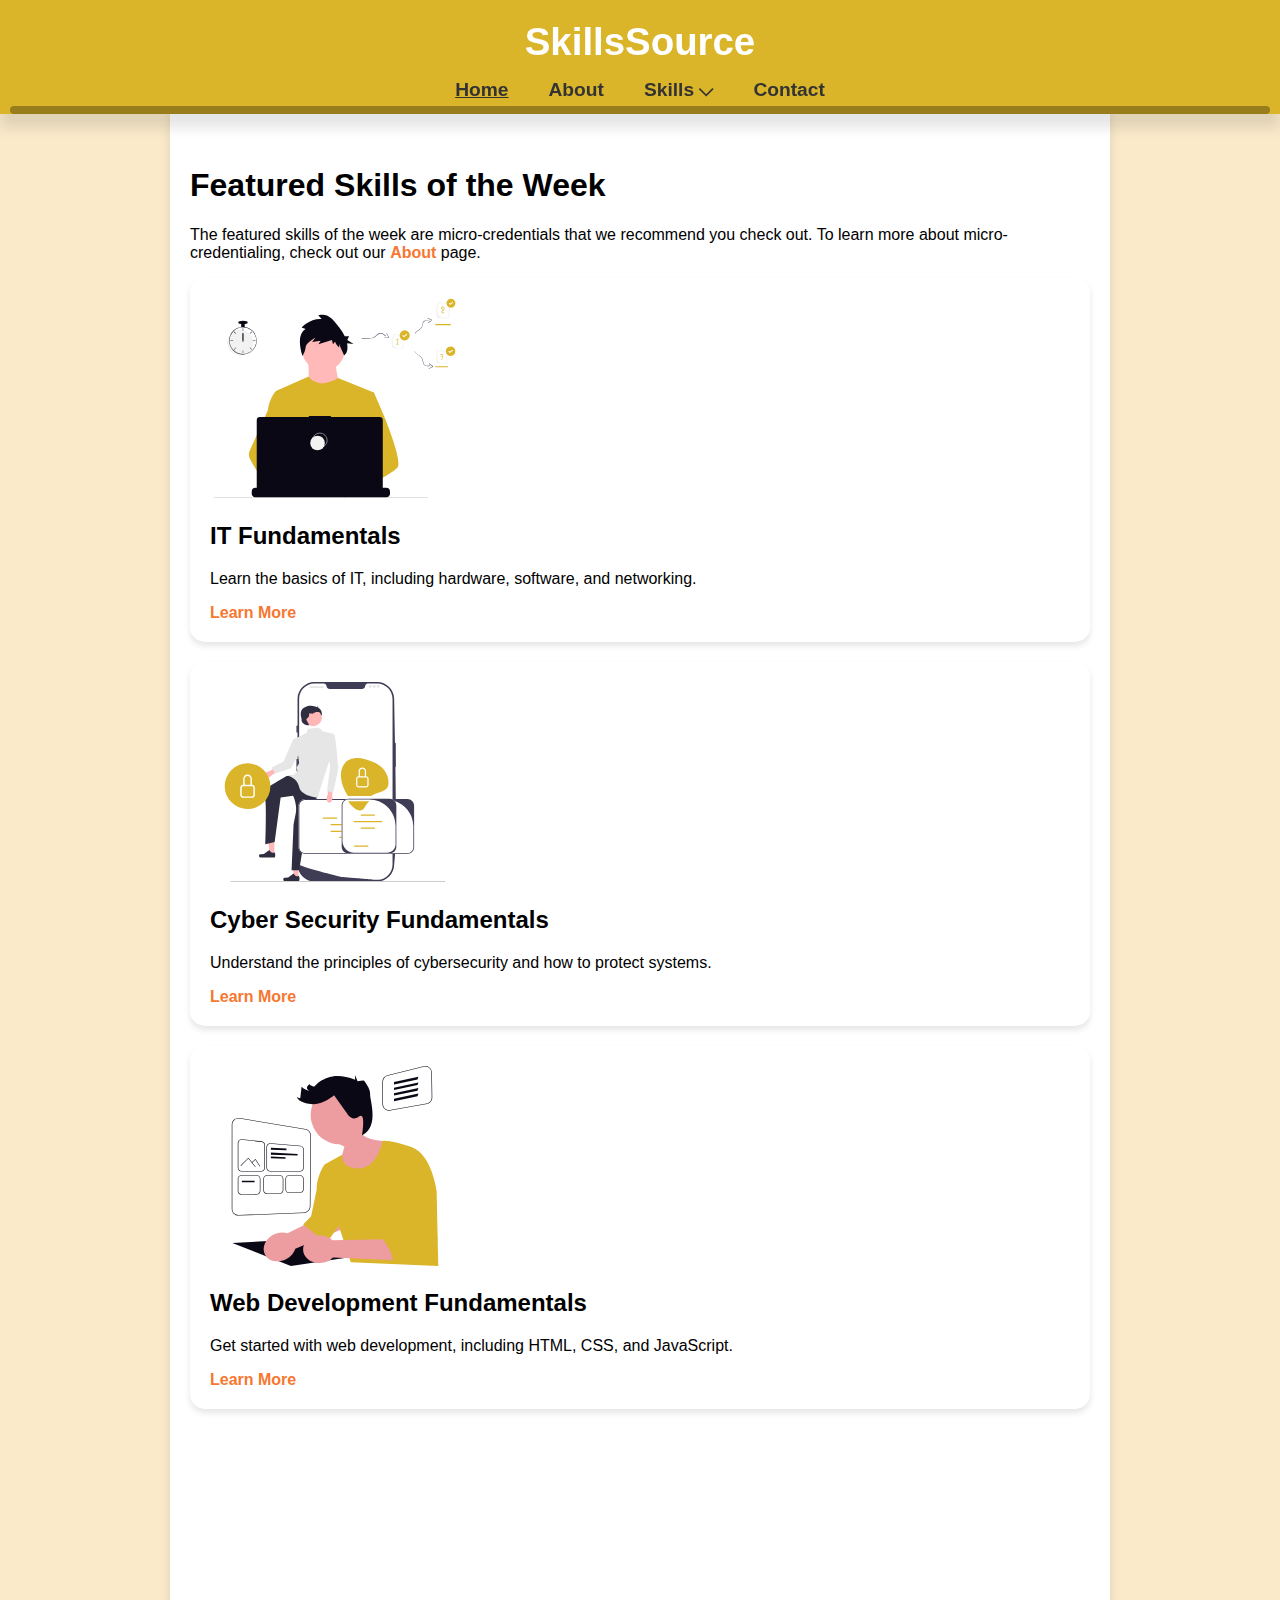
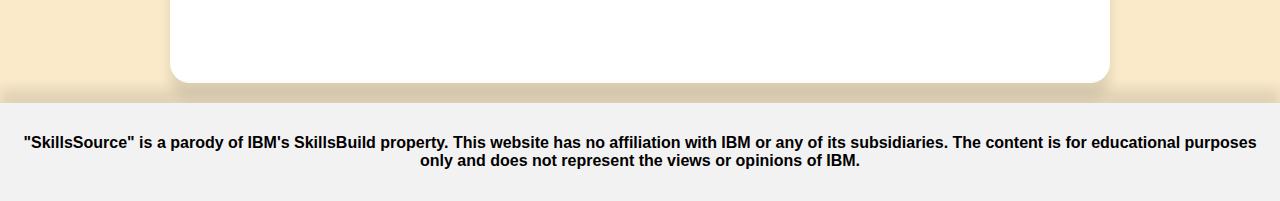
<file: index.html>
<!DOCTYPE html>
<html lang="en">
    <head>
    <title> SkillsSource </title>
        <meta charset="utf-8">
		<link rel="stylesheet" href="style.css">
		<meta name=viewport content="width=device-width, initial-scale=1.0">
		<link rel="icon" type="image/x-icon" href="SkillsSource_Favicon.png">





		<script>window.onscroll = function() {myFunction()};

			function myFunction() {
			  var winScroll = document.body.scrollTop || document.documentElement.scrollTop;
			  var height = document.documentElement.scrollHeight - document.documentElement.clientHeight;
			  var scrolled = (winScroll / height) * 100;
			  document.getElementById("myBar").style.width = scrolled + "%";
			}
			</script>
    </head>
<body>
   
<nav>

	<!--

	<h6>⚠ This site is under construction</h6>
	
	-->
	<a href="index.html" style="all: unset;"><p>SkillsSource</p></a>
	<ul>
		<li><a href="index.html" style="text-decoration: underline;">Home</a></li>
		<li><a href="about.html">About</a></li>
		<li>
			<li>
				<a href="#">Skills ⌵</a>
				<ul class="dropdown">
					<li><a href="IT_Fund.html">IT Fundamentals</a></li>
					<li><a href="CyberS_Fund.html">Cyber Security Fundamentals</a></li>
					<li><a href="WebDev_Fund.html">Web Development Fundamentals</a></li>
					<li><a href="UX_Fund.html">User Experience</a></li>
				</ul>
			</li>
		
		
		<li><a href="contact.html">Contact</a></li>


	</ul>
	
	
	


	<div class="progress-container">
		<div class="progress-bar" id="myBar"></div>
	  </div>
</nav>


<!-- 

I want to make a thing that shows how you got to said page, like a file path kinda, that stays under the nav bar
 
edit: nvm but ill keep this comment here for now

-->





<div id="wrapper">

	<br><br>



	
	<h1>
		Featured Skills of the Week

	</h1>

	<p> 
		The featured skills of the week are micro-credentials that we recommend you check out. To learn more about micro-credentialing, check out our <a href="about.html">About</a> page.
		
		
		

	
	</p>




	<main>
		<div class="featured-card">
			<img src="ITF_Home.svg" alt="IT person working" width="250" height="200">
			<h2>IT Fundamentals</h2>
			<p>Learn the basics of IT, including hardware, software, and networking.</p>
			<a href="IT_Fund.html">Learn More</a>
		</div>

		<div class="featured-card">
			<img src="cyberSF_Home.svg" alt="Person next to encrypted device" width="250" height="200">
			<h2>Cyber Security Fundamentals</h2>
			<p>Understand the principles of cybersecurity and how to protect systems.</p>
			<a href="CyberS_Fund.html">Learn More</a>
		</div>

		<div class="featured-subcard">
			<img src="WebDevF_Home.svg" alt="Person building website" width="250" height="200">
			<h2>Web Development Fundamentals</h2>
			<p>Get started with web development, including HTML, CSS, and JavaScript.</p>
			<a href="WebDev_Fund.html">Learn More</a>
		</div>








</main>

	<br><br><br><br><br><br><br><br><br><br><br><br><br>
</div>


	
<footer>

	<p>"SkillsSource" is a parody of IBM's SkillsBuild property. This website has no affiliation with IBM or any of its subsidiaries. The content is for educational purposes only and does not represent the views or opinions of IBM.
	</p>

	
</footer>

</body> 
</html>
</file>
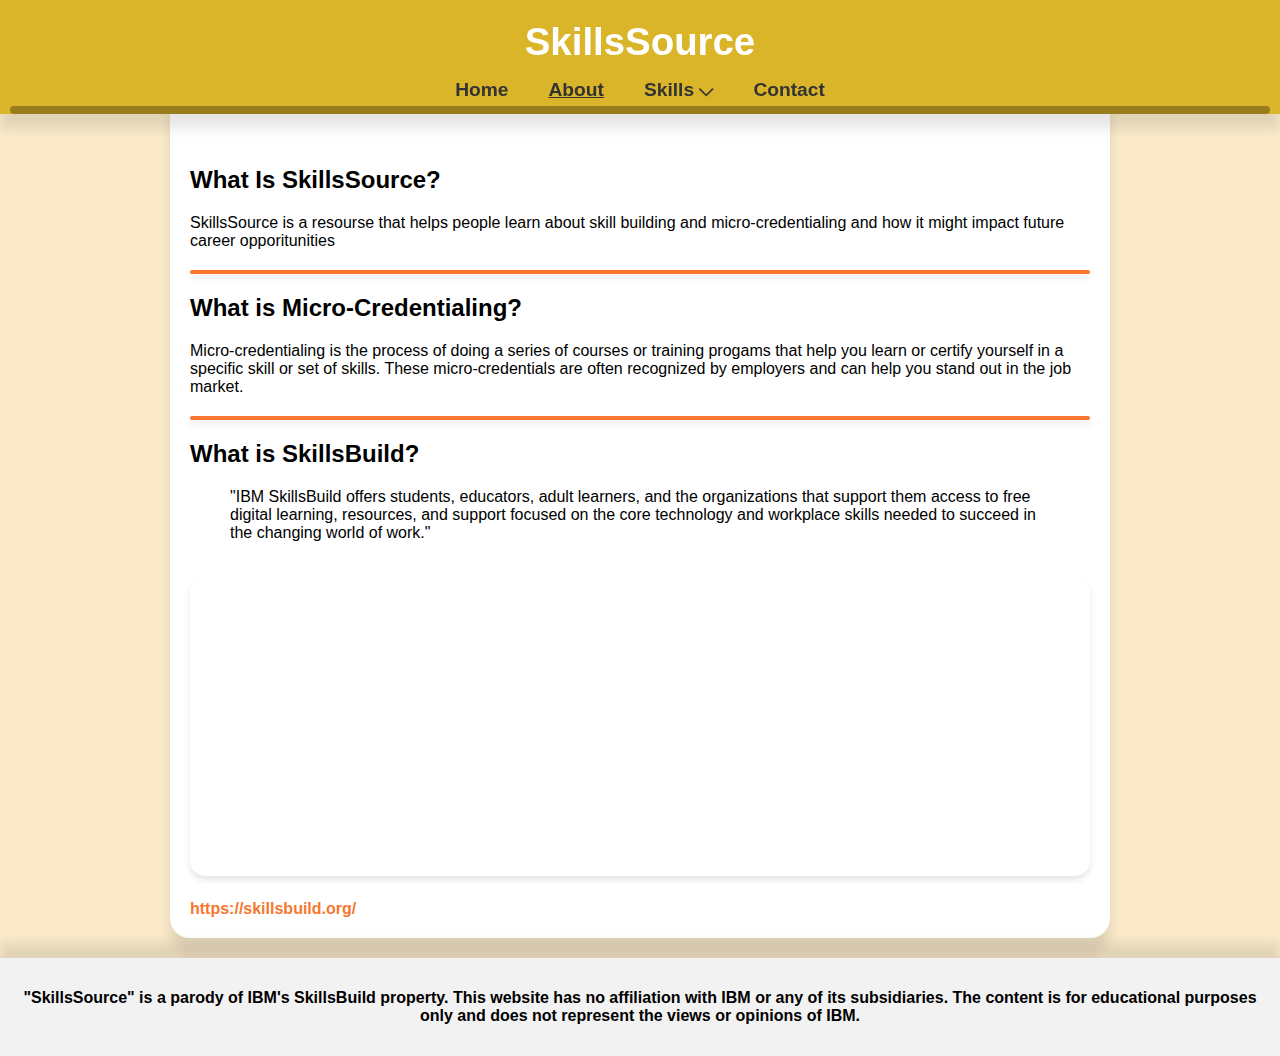
<file: about.html>
<!DOCTYPE html>
<html lang="en">
	<head>
	<title> About - SkillsSource</title>
		<meta charset="utf-8">
		<link rel="stylesheet" href="style.css">
		<meta name=viewport content="width=device-width, initial-scale=1.0">
		<link rel="icon" type="image/x-icon" href="SkillsSource_Favicon.png">





		<script>window.onscroll = function() {myFunction()};

			function myFunction() {
			  var winScroll = document.body.scrollTop || document.documentElement.scrollTop;
			  var height = document.documentElement.scrollHeight - document.documentElement.clientHeight;
			  var scrolled = (winScroll / height) * 100;
			  document.getElementById("myBar").style.width = scrolled + "%";
			}
			</script>
	</head>
<body>
	<nav>
		<!--

	<h6>⚠ This site is under construction</h6>
	
	-->



		<a href="index.html" style="all: unset;"><p>SkillsSource</p></a>
		<ul>
			<li><a href="index.html">Home</a></li>
			<li><a href="about.html" style="text-decoration: underline;">About</a></li>
			<li>

				<li>
					<a href="#">Skills ⌵</a>
					<ul class="dropdown">
						<li><a href="IT_Fund.html">IT Fundamentals</a></li>
						<li><a href="CyberS_Fund.html">Cyber Security Fundamentals</a></li>
						<li><a href="WebDev_Fund.html">Web Development Fundamentals</a></li>
						<li><a href="UX_Fund.html">User Experience</a></li>
					</ul>
				</li>
			
			
			<li><a href="contact.html">Contact</a></li>
	
		</ul>
	
		<div class="progress-container">
			<div class="progress-bar" id="myBar"></div>
		  </div>
	</nav>

<div id="wrapper">

	<br><br>

<main>
	<h2>What Is SkillsSource?</h2>

	<p>SkillsSource is a resourse that helps people learn about skill building and micro-credentialing and how it might impact future career opporitunities </p>

	<hr>
	<h2>What is Micro-Credentialing?</h2>
	<p>
		Micro-credentialing is the process of doing a series of courses or training progams that help you learn or certify yourself in a specific skill or set of skills. These micro-credentials are often recognized by employers and can help you stand out in the job market.
	</p>

	<hr>


	<h2>What is SkillsBuild?</h2>

	<blockquote>
		"IBM SkillsBuild offers students, educators, adult learners, and the organizations that support them access to free digital learning, resources, and support focused on the core technology and workplace skills needed to succeed in the changing world of work."
		<br><br>
		
		
	</blockquote>

<iframe class="IBM_Vid" src="https://chat-prod-bucket.s3.us-south.cloud-object-storage.appdomain.cloud/IBM_SkillsBuild.mp4" frameborder="0" alt="Video about SkillsBuild by IBM"></iframe>
		<a href="https://skillsbuild.org/" target="_blank">https://skillsbuild.org/</a>

<!--
	<hr>
	<h2>⚠ Under Construction?</h2>
	<p> The rest of the about page is currently under construction.</p>

	<br><br><br><br><br><br><br><br><br><br>


	<hr>


<h4>Sources</h4>
<ol>
	<li><a href="https://ecampus.oregonstate.edu/news/what-is-a-microcredential/">https://ecampus.oregonstate.edu/news/what-is-a-microcredential/</a></li>
	<li><a href=""></a></li>
	<li><a href=""></a></li>
</ol>
-->

</main>

	</div>



	

<footer>

	<p>"SkillsSource" is a parody of IBM's SkillsBuild property. This website has no affiliation with IBM or any of its subsidiaries. The content is for educational purposes only and does not represent the views or opinions of IBM.
	</p>

	
</footer>

</body> 
</html>
</file>
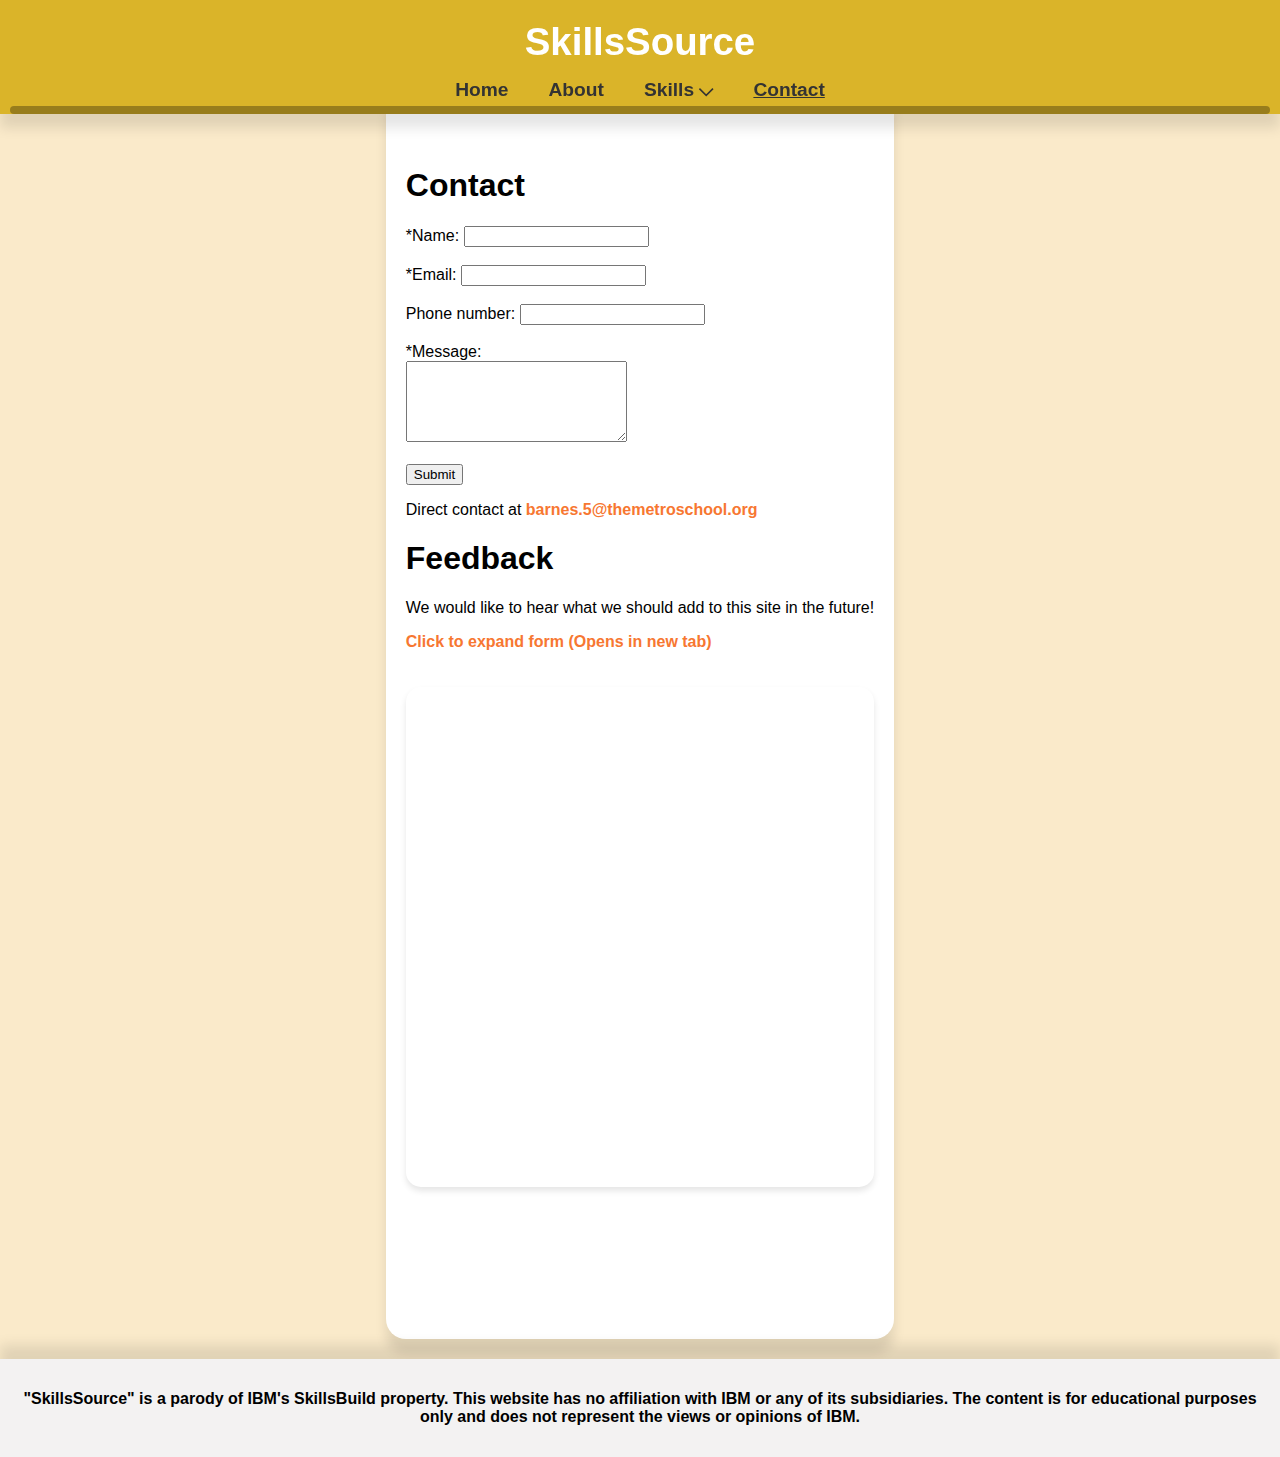
<file: contact.html>
<!DOCTYPE html>
<html lang="en">
    <head>
    <title> Contact - SkillsSource</title>
        <meta charset="utf-8">
		<link rel="stylesheet" href="style.css">
		<meta name=viewport content="width=device-width, initial-scale=1.0">
		<link rel="icon" type="image/x-icon" href="SkillsSource_Favicon.png">








		<script>window.onscroll = function() {myFunction()};

			function myFunction() {
			  var winScroll = document.body.scrollTop || document.documentElement.scrollTop;
			  var height = document.documentElement.scrollHeight - document.documentElement.clientHeight;
			  var scrolled = (winScroll / height) * 100;
			  document.getElementById("myBar").style.width = scrolled + "%";
			}
			</script>
    </head>
<body>
   
	<nav>
		<!--

	<h6>⚠ This site is under construction</h6>
	
	-->

		<a href="index.html" style="all: unset;"><p>SkillsSource</p></a>
		<ul>
			<li><a href="index.html">Home</a></li>
			<li><a href="about.html">About</a></li>
			<li>
				<li>
					<a href="#">Skills ⌵</a>
					<ul class="dropdown">
						<li><a href="IT_Fund.html">IT Fundamentals</a></li>
						<li><a href="CyberS_Fund.html">Cyber Security Fundamentals</a></li>
						<li><a href="WebDev_Fund.html">Web Development Fundamentals</a></li>
						<li><a href="UX_Fund.html">User Experience</a></li>
					</ul>
				</li>
			
			
			<li><a href="contact.html" style="text-decoration: underline;">Contact</a></li>
	
		</ul>
	
		<div class="progress-container">
			<div class="progress-bar" id="myBar"></div>
		  </div>
	</nav>

<div id="wrapper">

<br><br>

<main>
	<h1>
		Contact

	</h1>


	<!-- this doesnt work btw -->

	<form action="contact_form.php" method="post">
		<label for="name">*Name:</label>
		<input type="text" id="name" name="name" required><br><br>

		<label for="email">*Email:</label>
		<input type="email" id="email" name="email" required><br><br>

		<label for="phone">Phone number:</label>
		<input type="text" id="phone" name="phone"><br><br>

		<label for="message">*Message:</label><br>
		<textarea id="message" name="message" rows="5" cols="25" required></textarea><br><br>

		<input type="submit" value="Submit">

	</form>

<p>Direct contact at <a href="mailto:barnes.5@themetroschool.org">barnes.5@themetroschool.org</a></p>


	<!-- find a way to make it work tho, it'd be pretty epic sauce-->


	<h1>Feedback</h1>
	<p>We would like to hear what we should add to this site in the future!</p>
	<a href="https://forms.gle/TrHF9D6RSz71Xh76A" target="_blank">Click to expand form (Opens in new tab)</a>
	<br>
	<br>
	<br>

 <iframe src="https://forms.gle/TrHF9D6RSz71Xh76A" frameborder="0"></iframe>



</main>

<br><br><br><br><br><br>

</div>



<footer>


	<p>"SkillsSource" is a parody of IBM's SkillsBuild property. This website has no affiliation with IBM or any of its subsidiaries. The content is for educational purposes only and does not represent the views or opinions of IBM.
	</p>
	
</footer>

</body> 
</html>
</file>
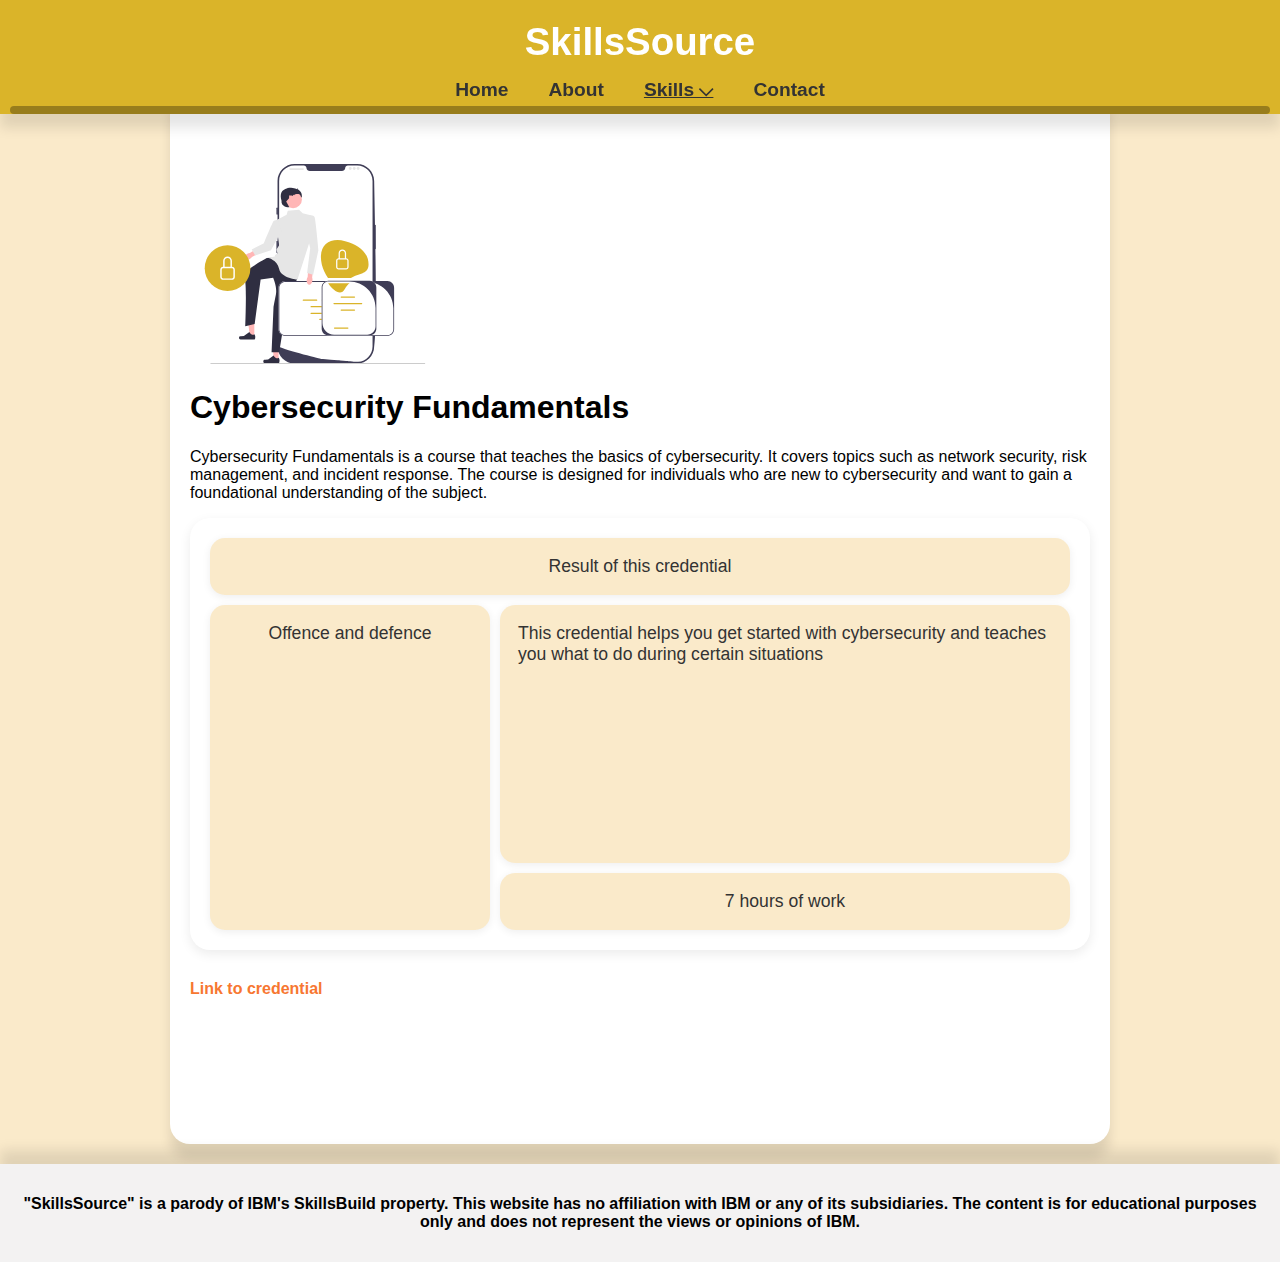
<file: CyberS_Fund.html>
<!DOCTYPE html>
<html lang="en">
    <head>
    <title> Cybersecurity Fundamentals - SkillsSource </title>
        <meta charset="utf-8">
		<link rel="stylesheet" href="style.css">
		<meta name=viewport content="width=device-width, initial-scale=1.0">
		<link rel="icon" type="image/x-icon" href="SkillsSource_Favicon.png">





		<script>window.onscroll = function() {myFunction()};

			function myFunction() {
			  var winScroll = document.body.scrollTop || document.documentElement.scrollTop;
			  var height = document.documentElement.scrollHeight - document.documentElement.clientHeight;
			  var scrolled = (winScroll / height) * 100;
			  document.getElementById("myBar").style.width = scrolled + "%";
			}
			</script>
    </head>
<body>
   
<nav>

	<!--

	<h6>⚠ This site is under construction</h6>
	
	-->
	
	<a href="index.html" style="all: unset;"><p>SkillsSource</p></a>
	<ul>
		<li><a href="index.html">Home</a></li>
		<li><a href="about.html">About</a></li>
		<li>
			<li>
				<a href="#"  style="text-decoration: underline;">Skills ⌵</a>
				<ul class="dropdown">
					<li><a href="IT_Fund.html">IT Fundamentals</a></li>
					<li><a href="CyberS_Fund.html" style="text-decoration: underline;">Cyber Security Fundamentals</a></li>
					<li><a href="WebDev_Fund.html">Web Development Fundamentals</a></li>
					<li><a href="UX_Fund.html">User Experience</a></li>
				</ul>
			</li>
		
		
		<li><a href="contact.html">Contact</a></li>


	</ul>
	
	
	


	<div class="progress-container">
		<div class="progress-bar" id="myBar"></div>
	  </div>
</nav>


<!-- 

I want to make a thing that shows how you got to said page, like a file path kinda, that stays under the nav bar
 
edit: nvm but ill keep this comment here for now

-->





<div id="wrapper">

	<br><br><br>



	<img src="cyberSF_Home.svg" alt="Person next to encrypted device" width="250" height="200">
	<h1>
		Cybersecurity Fundamentals

	</h1>


	
	<p> 
		Cybersecurity Fundamentals is a course that teaches the basics of cybersecurity. It covers topics such as network security, risk management, and incident response. The course is designed for individuals who are new to cybersecurity and want to gain a foundational understanding of the subject.
		

	
	</p>




	<main>
		


<div class="parent">
    <div class="div1">Result of this credential</div>
    <div class="div2">Offence and defence</div>
    <div class="div3">This credential helps you get started with cybersecurity and teaches you what to do during certain situations</div>
    <div class="div4">7 hours of work</div>
</div>
    <a href="https://students.yourlearning.ibm.com/activity/PLAN-805005E992EA" target="_blank">Link to credential</a>






</main>

	<br><br><br><br><br><br><br>
</div>


	
<footer>

	<p>"SkillsSource" is a parody of IBM's SkillsBuild property. This website has no affiliation with IBM or any of its subsidiaries. The content is for educational purposes only and does not represent the views or opinions of IBM.
	</p>

	
</footer>

</body> 
</html>
</file>
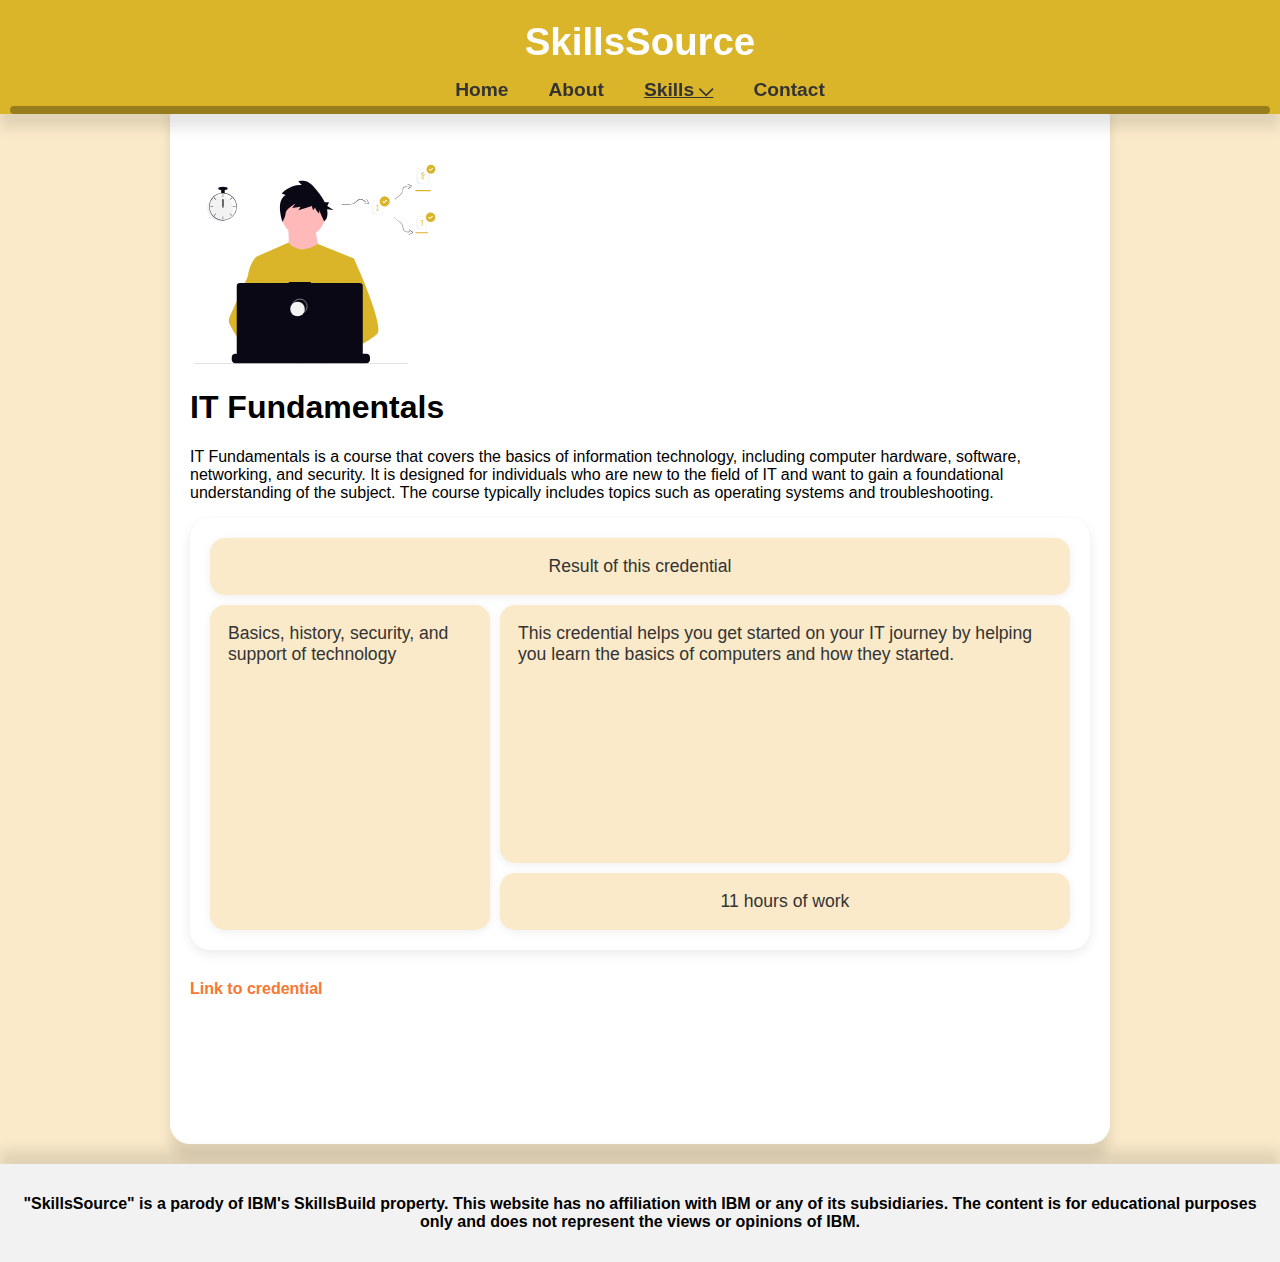
<file: IT_Fund.html>
<!DOCTYPE html>
<html lang="en">
    <head>
    <title> IT Fundamentals - SkillsSource </title>
        <meta charset="utf-8">
		<link rel="stylesheet" href="style.css">
		<meta name=viewport content="width=device-width, initial-scale=1.0">
		<link rel="icon" type="image/x-icon" href="SkillsSource_Favicon.png">





		<script>window.onscroll = function() {myFunction()};

			function myFunction() {
			  var winScroll = document.body.scrollTop || document.documentElement.scrollTop;
			  var height = document.documentElement.scrollHeight - document.documentElement.clientHeight;
			  var scrolled = (winScroll / height) * 100;
			  document.getElementById("myBar").style.width = scrolled + "%";
			}
			</script>
    </head>
<body>
   
<nav>

	<!--

	<h6>⚠ This site is under construction</h6>
	
	-->
	
	<a href="index.html" style="all: unset;"><p>SkillsSource</p></a>
	<ul>
		<li><a href="index.html">Home</a></li>
		<li><a href="about.html">About</a></li>
		<li>
			<li>
				<a href="#"  style="text-decoration: underline;">Skills ⌵</a>
				<ul class="dropdown">
					<li><a href="IT_Fund.html"  style="text-decoration: underline;">IT Fundamentals</a></li>
					<li><a href="CyberS_Fund.html">Cyber Security Fundamentals</a></li>
					<li><a href="WebDev_Fund.html">Web Development Fundamentals</a></li>
					<li><a href="UX_Fund.html">User Experience</a></li>
				</ul>
			</li>
		
		
		<li><a href="contact.html">Contact</a></li>


	</ul>
	
	
	


	<div class="progress-container">
		<div class="progress-bar" id="myBar"></div>
	  </div>
</nav>


<!-- 

I want to make a thing that shows how you got to said page, like a file path kinda, that stays under the nav bar
 
edit: nvm but ill keep this comment here for now

-->





<div id="wrapper">

	<br><br><br>



	<img src="ITF_Home.svg" alt="IT person working" width="250" height="200">
	<h1>
		IT Fundamentals

	</h1>


	
	<p> 
		IT Fundamentals is a course that covers the basics of information technology, including computer hardware, software, networking, and security. It is designed for individuals who are new to the field of IT and want to gain a foundational understanding of the subject. The course typically includes topics such as operating systems and troubleshooting.
		

	
	</p>




	<main>
		


<div class="parent">
    <div class="div1">Result of this credential</div>
    <div class="div2">
		Basics, history, security, and support of technology
</div>
    <div class="div3">This credential helps you get started on your IT journey by helping you learn the basics of computers and how they started. </div>
    <div class="div4">11 hours of work</div>
</div>
    
<a href="https://students.yourlearning.ibm.com/activity/PLAN-189E4B1AF551" target="_blank">Link to credential</a>





</main>

	<br><br><br><br><br><br><br>
</div>


	
<footer>

	<p>"SkillsSource" is a parody of IBM's SkillsBuild property. This website has no affiliation with IBM or any of its subsidiaries. The content is for educational purposes only and does not represent the views or opinions of IBM.
	</p>

	
</footer>

</body> 
</html>
</file>
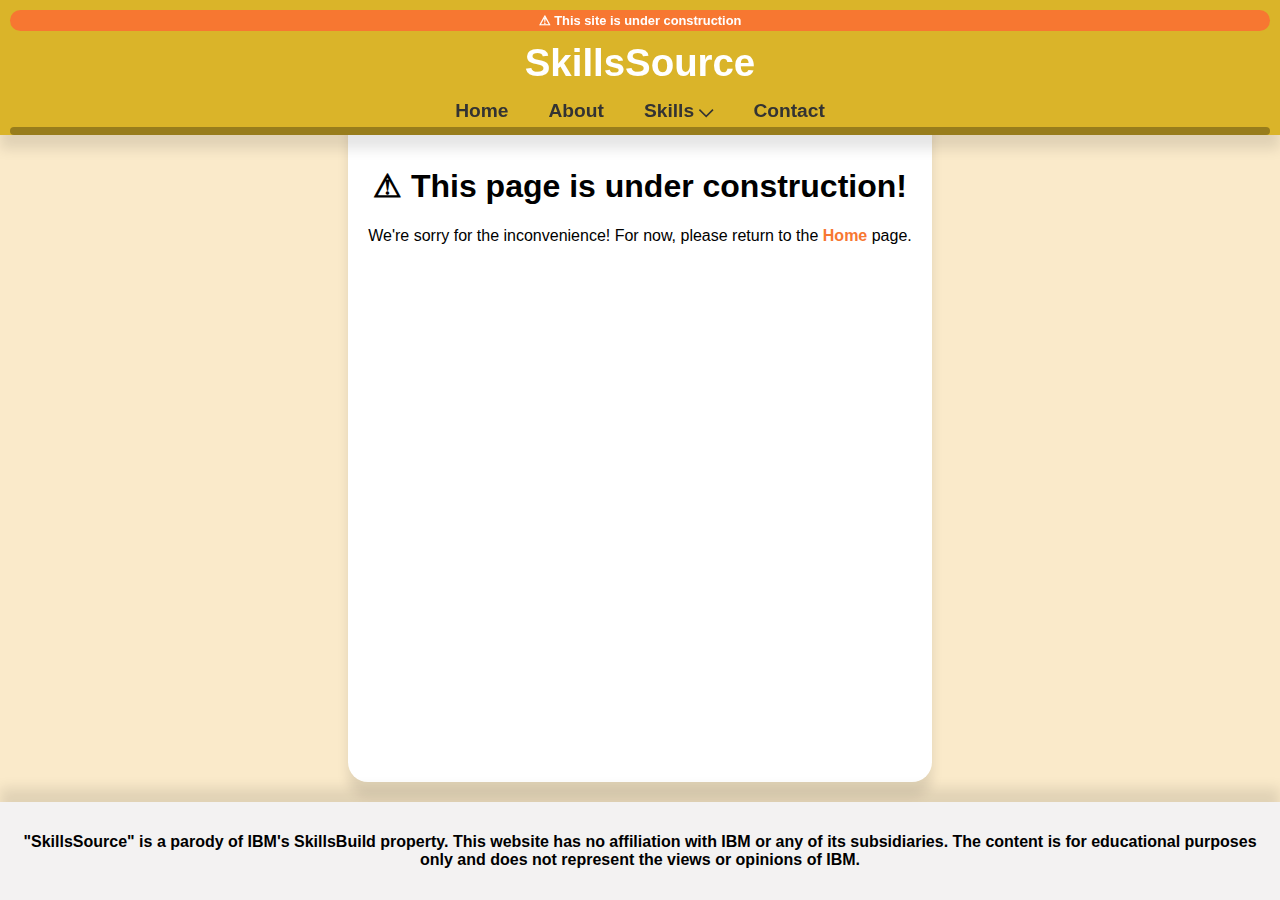
<file: under_constuction.html>
<!DOCTYPE html>
<html lang="en">
    <head>
    <title> Under Construction - SkillsSource </title>
        <meta charset="utf-8">
		<link rel="stylesheet" href="style.css">
		<meta name=viewport content="width=device-width, initial-scale=1.0">
		<link rel="icon" type="image/x-icon" href="SkillsSource_Favicon.png">





		<script>window.onscroll = function() {myFunction()};

			function myFunction() {
			  var winScroll = document.body.scrollTop || document.documentElement.scrollTop;
			  var height = document.documentElement.scrollHeight - document.documentElement.clientHeight;
			  var scrolled = (winScroll / height) * 100;
			  document.getElementById("myBar").style.width = scrolled + "%";
			}
			</script>
    </head>
<body>
   
<nav>

	<h6>⚠ This site is under construction</h6>
	
	<a href="index.html" style="all: unset;"><p>SkillsSource</p></a>
	<ul>
		<li><a href="index.html">Home</a></li>
		<li><a href="about.html">About</a></li>
		
			<li>
				<a href="#">Skills ⌵</a>
				<ul class="dropdown">
					<li><a href="IT_Fund.html">IT Fundamentals</a></li>
					<li><a href="CyberS_Fund.html">Cyber Security Fundamentals</a></li>
					<li><a href="WebDev_Fund.html">Web Development Fundamentals</a></li>
					<li><a href="UX_Fund.html">User Experience</a></li>
				</ul>
			</li>
		
		
		<li><a href="contact.html">Contact</a></li>


	</ul>
	
	
	


	<div class="progress-container">
		<div class="progress-bar" id="myBar"></div>
	  </div>
</nav>


<!-- 

I want to make a thing that shows how you got to said page, like a file path kinda, that stays under the nav bar
 
edit: nvm but ill keep this comment here for now

-->





<div id="wrapper">

	<br><br>



	
	<h1 style="text-align: center;">
		⚠ This page is under construction!

	</h1>

	<p style="text-align: center;"> 
		We're sorry for the inconvenience! For now, please return to the <a href="index.html">Home</a> page.
		
		
		

	
	</p>




	
		










	<br><br><br><br><br><br><br><br><br><br><br><br><br>
</div>


	
<footer>

	<p>"SkillsSource" is a parody of IBM's SkillsBuild property. This website has no affiliation with IBM or any of its subsidiaries. The content is for educational purposes only and does not represent the views or opinions of IBM.
	</p>

	
</footer>

</body> 
</html>
</file>
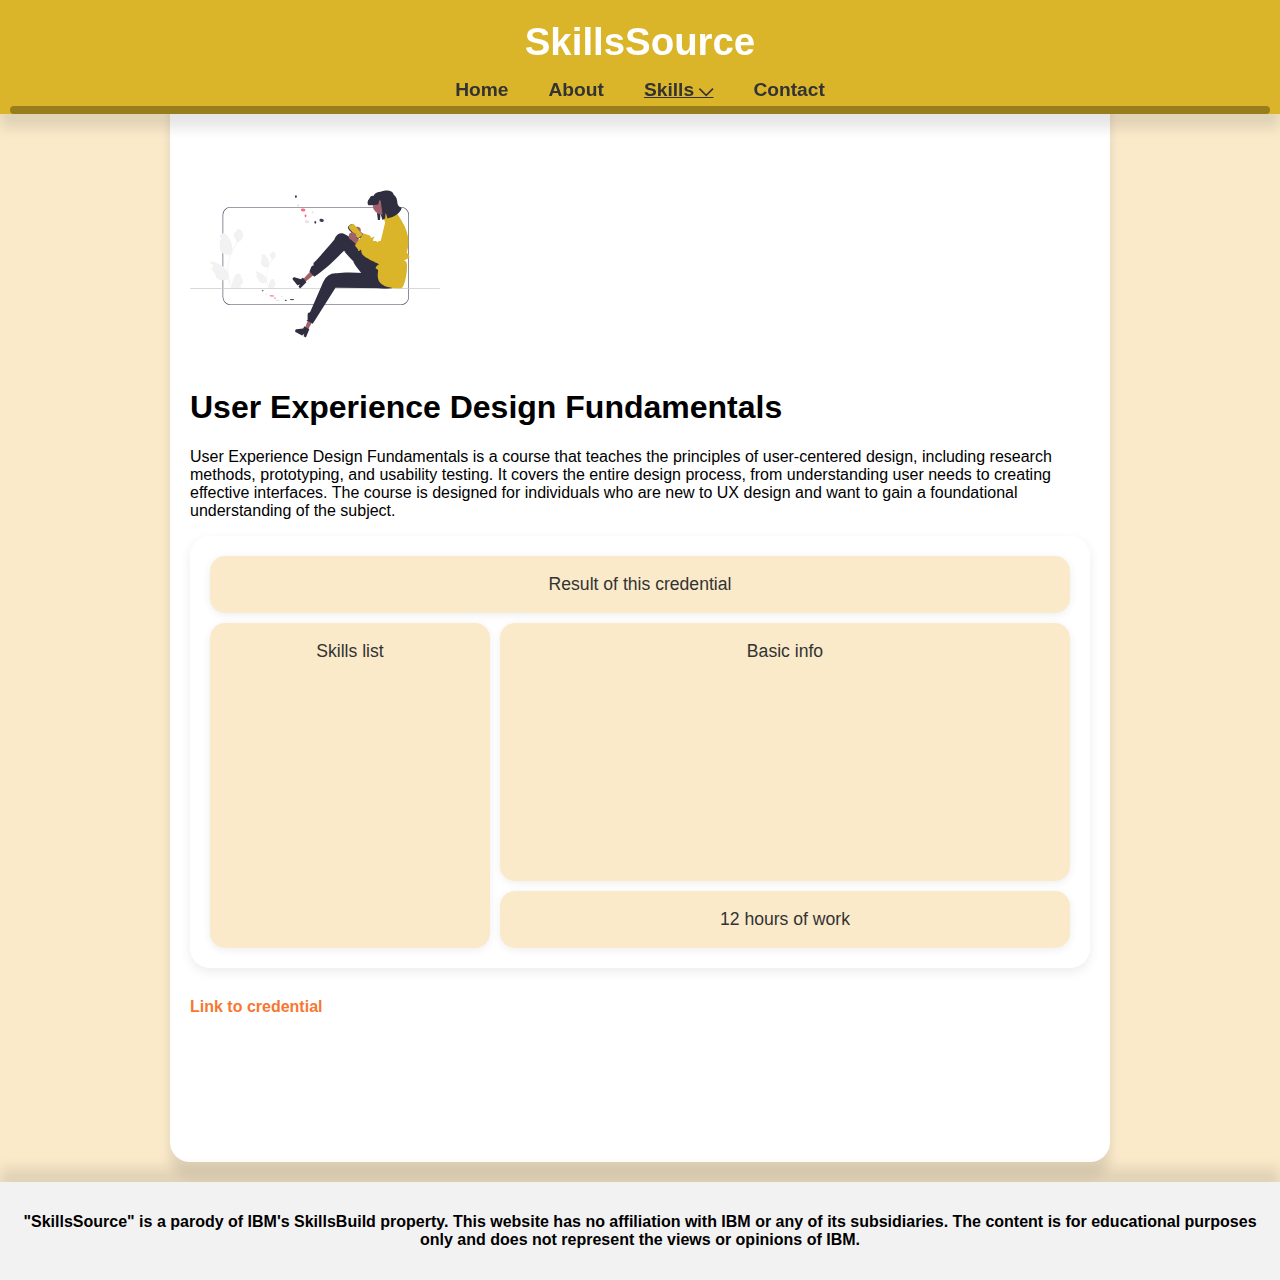
<file: UX_Fund.html>
<!DOCTYPE html>
<html lang="en">
    <head>
    <title> Cybersecurity Fundamentals - SkillsSource </title>
        <meta charset="utf-8">
		<link rel="stylesheet" href="style.css">
		<meta name=viewport content="width=device-width, initial-scale=1.0">
		<link rel="icon" type="image/x-icon" href="SkillsSource_Favicon.png">





		<script>window.onscroll = function() {myFunction()};

			function myFunction() {
			  var winScroll = document.body.scrollTop || document.documentElement.scrollTop;
			  var height = document.documentElement.scrollHeight - document.documentElement.clientHeight;
			  var scrolled = (winScroll / height) * 100;
			  document.getElementById("myBar").style.width = scrolled + "%";
			}
			</script>
    </head>
<body>
   
<nav>

	<!--

	<h6>⚠ This site is under construction</h6>
	
	-->
	
	<a href="index.html" style="all: unset;"><p>SkillsSource</p></a>
	<ul>
		<li><a href="index.html">Home</a></li>
		<li><a href="about.html">About</a></li>
		<li>
			<li>
				<a href="#"  style="text-decoration: underline;">Skills ⌵</a>
				<ul class="dropdown">
					<li><a href="IT_Fund.html">IT Fundamentals</a></li>
					<li><a href="CyberS_Fund.html">Cyber Security Fundamentals</a></li>
					<li><a href="WebDev_Fund.html">Web Development Fundamentals</a></li>
					<li><a href="UX_Fund.html" style="text-decoration: underline;">User Experience</a></li>
				</ul>
			</li>
		
		
		<li><a href="contact.html">Contact</a></li>


	</ul>
	
	
	


	<div class="progress-container">
		<div class="progress-bar" id="myBar"></div>
	  </div>
</nav>


<!-- 

I want to make a thing that shows how you got to said page, like a file path kinda, that stays under the nav bar
 
edit: nvm but ill keep this comment here for now

-->





<div id="wrapper">

	<br><br><br>



	<img src="UX_Home.svg" alt="Person using an app on a mobile phone" width="250" height="200">
	<h1>
		User Experience Design Fundamentals

	</h1>


	
	<p> 
		User Experience Design Fundamentals is a course that teaches the principles of user-centered design, including research methods, prototyping, and usability testing. It covers the entire design process, from understanding user needs to creating effective interfaces. The course is designed for individuals who are new to UX design and want to gain a foundational understanding of the subject.


		
		

	
	</p>
	
	



	<main>
		


<div class="parent">
    <div class="div1">Result of this credential</div>
    <div class="div2">Skills list</div>
    <div class="div3">Basic info</div>
    <div class="div4">12 hours of work</div>
</div>
    <a href="https://students.yourlearning.ibm.com/activity/PLAN-44E67AF54225" target="_blank">Link to credential</a>





</main>

	<br><br><br><br><br><br><br>
</div>


	
<footer>

	<p>"SkillsSource" is a parody of IBM's SkillsBuild property. This website has no affiliation with IBM or any of its subsidiaries. The content is for educational purposes only and does not represent the views or opinions of IBM.
	</p>

	
</footer>

</body> 
</html>
</file>
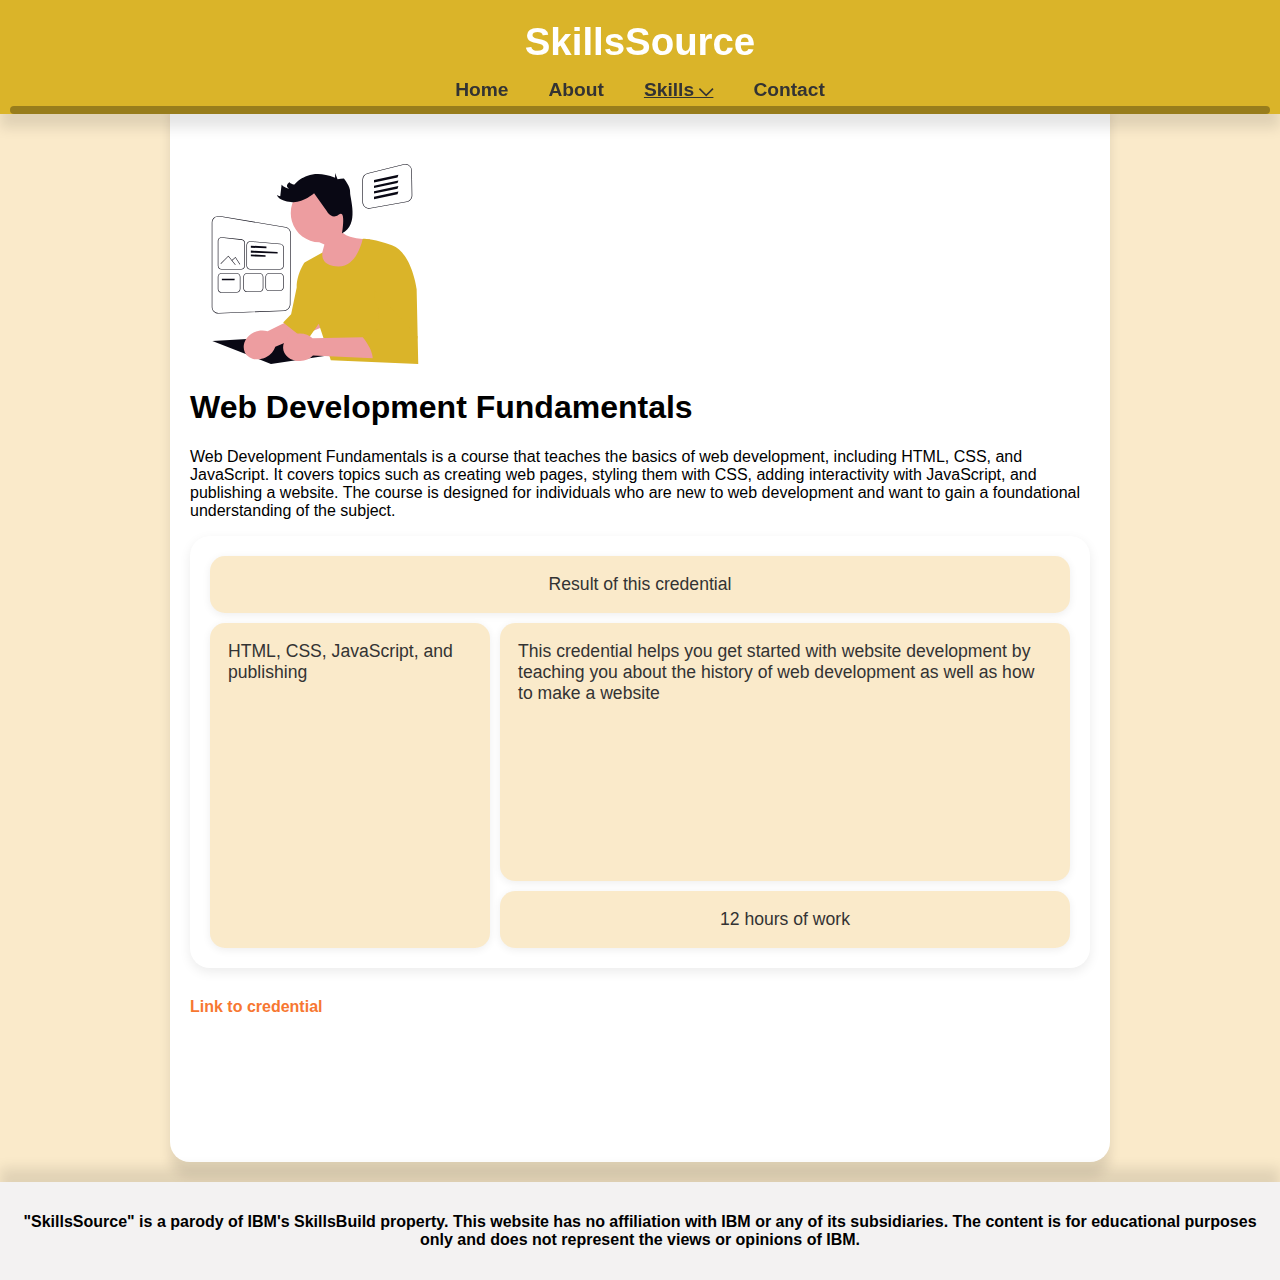
<file: WebDev_Fund.html>
<!DOCTYPE html>
<html lang="en">
    <head>
    <title> Cybersecurity Fundamentals - SkillsSource </title>
        <meta charset="utf-8">
		<link rel="stylesheet" href="style.css">
		<meta name=viewport content="width=device-width, initial-scale=1.0">
		<link rel="icon" type="image/x-icon" href="SkillsSource_Favicon.png">





		<script>window.onscroll = function() {myFunction()};

			function myFunction() {
			  var winScroll = document.body.scrollTop || document.documentElement.scrollTop;
			  var height = document.documentElement.scrollHeight - document.documentElement.clientHeight;
			  var scrolled = (winScroll / height) * 100;
			  document.getElementById("myBar").style.width = scrolled + "%";
			}
			</script>
    </head>
<body>
   
<nav>

	<!--

	<h6>⚠ This site is under construction</h6>
	
	-->
	
	<a href="index.html" style="all: unset;"><p>SkillsSource</p></a>
	<ul>
		<li><a href="index.html">Home</a></li>
		<li><a href="about.html">About</a></li>
		<li>
			<li>
				<a href="#"  style="text-decoration: underline;">Skills ⌵</a>
				<ul class="dropdown">
					<li><a href="IT_Fund.html">IT Fundamentals</a></li>
					<li><a href="CyberS_Fund.html">Cyber Security Fundamentals</a></li>
					<li><a href="WebDev_Fund.html" style="text-decoration: underline;">Web Development Fundamentals</a></li>
					<li><a href="UX_Fund.html">User Experience</a></li>
				</ul>
			</li>
		
		
		<li><a href="contact.html">Contact</a></li>


	</ul>
	
	
	


	<div class="progress-container">
		<div class="progress-bar" id="myBar"></div>
	  </div>
</nav>


<!-- 

I want to make a thing that shows how you got to said page, like a file path kinda, that stays under the nav bar
 
edit: nvm but ill keep this comment here for now

-->





<div id="wrapper">

	<br><br><br>



	<img src="WebDevF_Home.svg" alt="Person building website" width="250" height="200">
	<h1>
		Web Development Fundamentals

	</h1>


	
	<p> 
		Web Development Fundamentals is a course that teaches the basics of web development, including HTML, CSS, and JavaScript. It covers topics such as creating web pages, styling them with CSS, adding interactivity with JavaScript, and publishing a website. The course is designed for individuals who are new to web development and want to gain a foundational understanding of the subject.


		
		

	
	</p>




	<main>
		


<div class="parent">
    <div class="div1">Result of this credential</div>
    <div class="div2">HTML, CSS, JavaScript, and publishing</div>
    <div class="div3">This credential helps you get started with website development by teaching you about the history of web development as well as how to make a website</div>
    <div class="div4">12 hours of work</div>
</div>
    
<a href="https://students.yourlearning.ibm.com/activity/PLAN-43A030B97485" target="_blank">Link to credential</a>





</main>

	<br><br><br><br><br><br><br>
</div>


	
<footer>

	<p>"SkillsSource" is a parody of IBM's SkillsBuild property. This website has no affiliation with IBM or any of its subsidiaries. The content is for educational purposes only and does not represent the views or opinions of IBM.
	</p>

	
</footer>

</body> 
</html>
</file>
<file: style.css>
body {

	display:flex;
	flex-direction: column;
	min-height: 100vh;
	margin: 0;
	font-family: Arial, sans-serif;
	background-color: #FAEACA;
	margin: 0;
	
}

#wrapper {
    flex: 1;
    margin: 0 auto;
    padding: 20px;
    max-width: 900px;
    background-color: #fff;
    box-shadow: 0 14px 12px rgba(0, 0, 0, 0.1);
    border-radius: 15px 15px 20px 20px;
    margin-top: 90px; /* Adjusted to account for fixed nav */
}

nav {
	
	background-color: #dab429;
	color: #fff;
	padding: 10px ;
	padding-bottom: 0px;
	font-size: 1.2em;
	font-weight: bold;
	
	text-align: center;
	box-shadow: 0 14px 12px rgba(0, 0, 0, 0.1);


	
	/*following the screen */
	position: fixed;
	top: 0;
	left: 0;
	right: 0;
	z-index: 1000;
}

nav h6 {
	padding: 3px;
	margin: 0;
	background-color: #F77731;
	border-radius: 20px 20px 20px 20px;


}

nav ul {
	padding: 0;
	margin: 5px;
	list-style: none;
	display: flex;
	justify-content: center;
	
}

nav a {
	text-decoration: none;
	color: #333;
	padding: 10px 20px;
	transition: background-color 0.3s, color 0.3s;
}

nav a:hover {
	background-color: #333;
	color: #F7E531;
}



/* Style for the dropdown menu */
nav ul li {
    position: relative; /* To position the dropdown */
	
}

nav ul .dropdown {
    display: none; /* Hide dropdown by default */
    position: absolute;
    top: 100%; /* Position below the parent menu item */
    left: 0;
    background-color: #FAEACA; /* Match nav background */
    box-shadow: 0 4px 6px rgba(0, 0, 0, 0.1);
    padding: 0;
    list-style: none;
    min-width: 150px;
    z-index: 1000;
}

nav ul .dropdown li {
    text-align: left;
}

nav ul .dropdown li a {
    color: #333;
    padding: 10px 20px;
    display: block;
    text-decoration: none;
    transition: background-color 0.3s, color 0.3s;
}

nav ul .dropdown li a:hover {
    background-color: #333;
    color: #F7E531;
	text-decoration: underline;
}

/* Show dropdown on hover */
nav ul li:hover .dropdown {
    display: block;
}



nav p {
	color: #ffffff;
	margin: 0;
	padding: 10px 20px;
	font-size: 2em;
}

footer {
	
	background-color: #f3f2f2;
	color: #000000;
	padding: 15px;
	text-align: center;
	font-size: 1em;
	font-weight: bold;
	margin-top: 20px;
	



	box-shadow: 0 -14px 12px rgba(0, 0, 0, 0.1);
}


  
  
  .progress-container {
	width: 100%;
	height: 8px;
	background: #987d1c;
	border-radius: 5px;
	
  }
  
 
  .progress-bar {
	height: 8px;
	background: #F7E531;
	width: 0%;
	border-radius: 5px;
  }





.featured-card {
	background-color: #fff;
	border-radius: 15px;
	box-shadow: 0 4px 6px rgba(0, 0, 0, 0.1);
	padding: 20px;
	margin-bottom: 20px;
}


.featured-subcard {
	background-color: #fff;
	border-radius: 15px;
	box-shadow: 0 4px 6px rgba(0, 0, 0, 0.1);
	padding: 20px;
	margin-bottom: 20px;
}


@media screen and (max-width: 450px) {
	
	nav {
		font-size: 1em;
		border-radius: 0px 0px 24.5px 24.5px;
	}

	nav ul {
		flex-direction: row;
		align-items: center;
	}

	nav a {
		padding: 10px 7px;
		font-size: .9em;
	}

	nav p {
		font-size: 1.5em;
	}

	footer {
		font-size: 0.9em;
	}

	.progress-container {
		border-radius: 0px 0px 20px 20px;
	}

	.progress-bar {
		border-radius: 0px 0px 20px 20px;
	}

	.featured-card {
		background-color: #fff;
		border-radius: 15px;
		box-shadow: 0 4px 6px rgba(0, 0, 0, 0.1);
		padding: 20px;
		margin-bottom: 20px;
	}
 .parent {
        grid-template-columns: 1fr;
        gap: 10px;
        padding: 8px;
    }
    .parent > div {
        font-size: 0.98em;
        padding: 10px;
    }
	
	
}

a {
	color: #F77731;
	font-weight: bolder;
	text-decoration: none;
}

a:hover {
	color: #F77731;
	text-decoration: underline;
}

hr {
	height: 4px;
	background-color: #F77731;
	margin: 20px 0;
	border: none;
	border-radius: 5px;
	box-shadow: 0 4px 6px rgba(0, 0, 0, 0.1);
}

iframe {
	width: 100%;
	height: 500px;
	border: none;
	border-radius: 15px;
	box-shadow: 0 4px 6px rgba(0, 0, 0, 0.1);
	margin-bottom: 20px;
}

.IBM_Vid {
	width: 100%;
	height: 300px;
	border: none;
	border-radius: 15px;
	box-shadow: 0 4px 6px rgba(0, 0, 0, 0.1);
	margin-bottom: 20px;
}


.parent {
    display: grid;
    grid-template-columns: repeat(6, 1fr);
    grid-template-rows: repeat(6, 1fr);
    gap: 10px;
    background-color: #fff;
    border-radius: 20px;
    box-shadow: 0 4px 12px rgba(0,0,0,0.08);
    padding: 20px;
    margin-bottom: 30px;
}
    
.parent > div {
    background-color: #FAEACA;
    border-radius: 15px;
    box-shadow: 0 2px 8px rgba(0,0,0,0.07);
    padding: 18px;
    display: flex;
    flex-direction: column;
    justify-content: flex-start;
    align-items: center;
    font-size: 1.1em;
    color: #333;
    transition: box-shadow 0.2s;
	word-break: break-word;
	
}


.div1 {
    grid-column: span 6 / span 6;
	
	
}

.div2 {
	grid-column: span 2 / span 2;
    grid-row: span 5 / span 5;
    grid-row-start: 2;
	
}

.div3 {
    grid-column: span 4 / span 4;
    grid-row: span 4 / span 4;
    grid-row-start: 2;
	grid-column-start: 3;
}



.div4 {
    grid-column: span 5 / span 4;
    grid-row-start: 6;
	grid-column-start: 3;
}
        

li {
	list-style: none;
	margin: 0;
	padding: 0;
}
</file>
